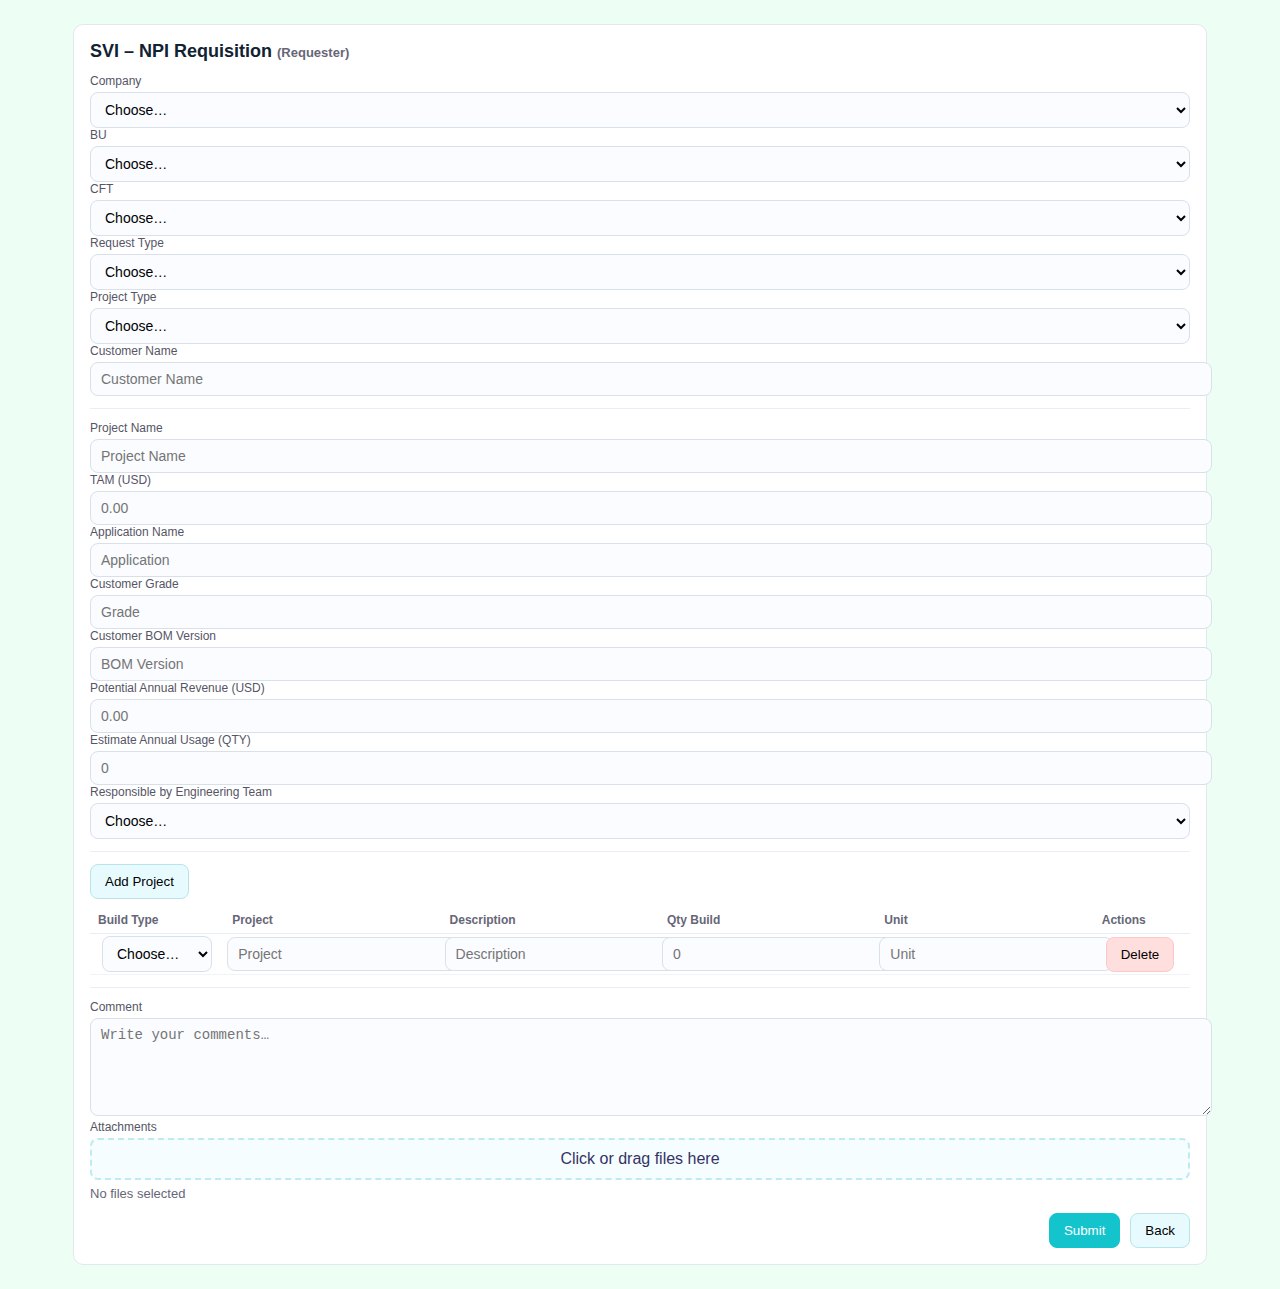
<file: index.html>
<!DOCTYPE html>
<html lang="en">

<head>
  <meta charset="UTF-8" />
  <meta name="viewport" content="width=device-width, initial-scale=1" />
  <title>SVI – NPI Requisition Requester</title>

  <link href="https://cdn.jsdelivr.net/npm/bootstrap@5.0.2/dist/css/bootstrap.min.css" rel="stylesheet"
    integrity="sha384-EVSTQN3/azprG1Anm3QDgpJLIm9Nao0Yz1ztcQTwFspd3yD65VohhpuuCOmLASjC" crossorigin="anonymous">

    <link rel="stylesheet" href="g1_style.css">

  
</head>

<body>
  <div class="container">
    <h1>SVI – NPI Requisition <span class="hint">(Requester)</span></h1>

    <!-- ========== FORM START ========== -->
    <form id="npiForm" onsubmit="event.preventDefault(); alert('Submitted!');">

      <!-- 1) Basic info -->
      <div class="row">
        <div class="col-4 mb-3">
          <label>Company</label>
          <select required>
            <option value="">Choose…</option>
            <option>SVI2</option>
            <option>SEC 1</option>
          </select>
        </div>
        <div class="col mb-3">
          <label>BU</label>
          <select>
            <option value="">Choose…</option>
            <option>BD</option>
            <option>BU1</option>
            <option>BU2</option>
            <option>BU3</option>
            <option>BU4</option>
            <option>BU5</option>
          </select>
        </div>
        <div class="col mb-3">
          <label>CFT</label>
          <select>
            <option value="">Choose…</option>
            <option>CPFT1</option>
            <option>CPFT2</option>
            <option>CPFT3</option>
            <option>CPFT4</option>
          </select>
        </div>
      </div>

      <div class="row">
        <div class="col mb-3">
          <label>Request Type</label>
          <select>
            <option>Choose…</option>
            <option>Other</option>
            <option>Engineer</option>
            <option>Material & Engineer</option>
          </select>
        </div>
        <div class="col mb-3">
          <label>Project Type</label>
          <select>
            <option>Choose…</option>
            <option>NPI</option>
            <option>Others</option>
          </select>
        </div>
        <div class="col mb-3">
          <label>Customer Name</label>
          <input type="text" placeholder="Customer Name" />
        </div>
      </div>

      <hr />

      <!-- 2) Project details -->
      <div class="row">
        <div class="col-3 mb-3">
          <label>Project Name</label>
          <input type="text" placeholder="Project Name" />
        </div>
        <div class="col-3 mb-3">
          <label>TAM (USD)</label>
          <input type="number" step="0.01" placeholder="0.00" />
        </div>
        <div class="col-3 mb-3">
          <label>Application Name</label>
          <input type="text" placeholder="Application" />
        </div>
        <div class="col-3 mb-3">
          <label>Customer Grade</label>
          <input type="text" placeholder="Grade" />
        </div>
        <div class="col-3 mb-3">
          <label>Customer BOM Version</label>
          <input type="text" placeholder="BOM Version" />
        </div>
        <div class="col-3 mb-3">
          <label>Potential Annual Revenue (USD)</label>
          <input type="number" step="0.01" placeholder="0.00" />
        </div>
        <div class="col-3 mb-3">
          <label>Estimate Annual Usage (QTY)</label>
          <input type="number" placeholder="0" />
        </div>
        <div class="col-6 mb-3">
          <label>Responsible by Engineering Team</label>
          <select>
            <option>Choose…</option>
            <option>G1 (NPI Engineer Team)</option>
            <option>G2 (Sustaining Engineer Team)</option>
          </select>
        </div>
      </div>

      <hr />

      <!-- 3) Projects table -->
      <div class="row-actions">
        <button type="button" onclick="addrow()">Add Project</button>
      </div>

      <table id="projectTable">
        <thead>
          <tr>
            <th>Build Type</th>
            <th>Project</th>
            <th>Description</th>
            <th>Qty Build</th>
            <th>Unit</th>
            <th>Actions</th>
          </tr>
        </thead>
        <tbody id="rows">
          <tr>
            <td>
              <select>
                <option>Choose…</option>
                <option>PCBA</option>
                <option>Boxbuild</option>
              </select>
            </td>
            <td style="padding: 3px;"><input type="text" placeholder="Project" /></td>
            <td style="padding: 3px;"><input type="text" placeholder="Description" /></td>
            <td style="padding: 3px;"><input type="number" placeholder="0" /></td>
            <td style="padding: 3px;"><input type="text" placeholder="Unit" /></td>
            <td class="text-center">
              <button type="button" class="danger" onclick="deleterow(this)">Delete</button>
            </td>
          </tr>
        </tbody>
      </table>

      <hr />

      <!-- 4) Comment + Attachments -->
      <div class="row">
        <div class="col-12 mb-3">
          <label>Comment</label>
          <textarea placeholder="Write your comments…"></textarea>
        </div>
        <div class="col-4 mb-3">
          <label>Attachments</label>
          <div id="drop" class="dropzone">Click or drag files here</div>
          <input id="files" type="file" multiple hidden />
          <div id="fileNames" class="files">No files selected</div>
        </div>
      </div>

      <!-- 5) Submit / Back -->
      <div class="actions">
        <button type="submit" class="primary">Submit</button>
        <button type="button" onclick="history.back()">Back</button>
      </div>
    </form>
    <!-- ========== FORM END ========== -->
  </div>

  <script>
    // ===== Keep JavaScript minimal and readable =====
    function addrow() {
      const table = document.getElementById('projectTable');
      const rows = document.getElementById('rows');
      const newRow = document.createElement('tr');
      newRow.innerHTML = `
        <td>
          <select>
            <option>Choose…</option>
            <option>PCBA</option>
            <option>Boxbuild</option>
          </select>
        </td>
        <td style="padding: 3px;"><input type="text" placeholder="Project" /></td>
        <td style="padding: 3px;"><input type="text" placeholder="Description" /></td>
        <td style="padding: 3px;"><input type="number" placeholder="0" /></td>
        <td style="padding: 3px;"><input type="text" placeholder="Unit" /></td>
        <td class="text-center">
          <button type="button" class="danger" onclick="deleterow(this)" style="width: 100%;">Delete</button>
        </td>`;
      rows.appendChild(newRow);
    }

    function deleterow(button) {
      const row = button.closest('tr');
      if (rows.children.length > 1) { // prevent removing the last row
        rows.removeChild(row);
      } else {
        alert('Cannot remove the last row');
      }
    }
    // start with 1 row for convenience
    addRow();

    // ===== Simple file picker / drop logic =====
    const drop = document.getElementById('drop');
    const fileInput = document.getElementById('files');
    const fileNames = document.getElementById('fileNames');

    function renderNames() {
      const names = [...fileInput.files].map(f => f.name);
      fileNames.textContent = names.length ? names.join(', ') : 'No files selected';
    }

    drop.addEventListener('click', () => fileInput.click());
    fileInput.addEventListener('change', renderNames);

    drop.addEventListener('dragover', (e) => { e.preventDefault(); });
    drop.addEventListener('drop', (e) => {
      e.preventDefault();
      fileInput.files = e.dataTransfer.files; // copy dropped files into the input
      renderNames();
    });
  </script>
</body>

</html>
</file>
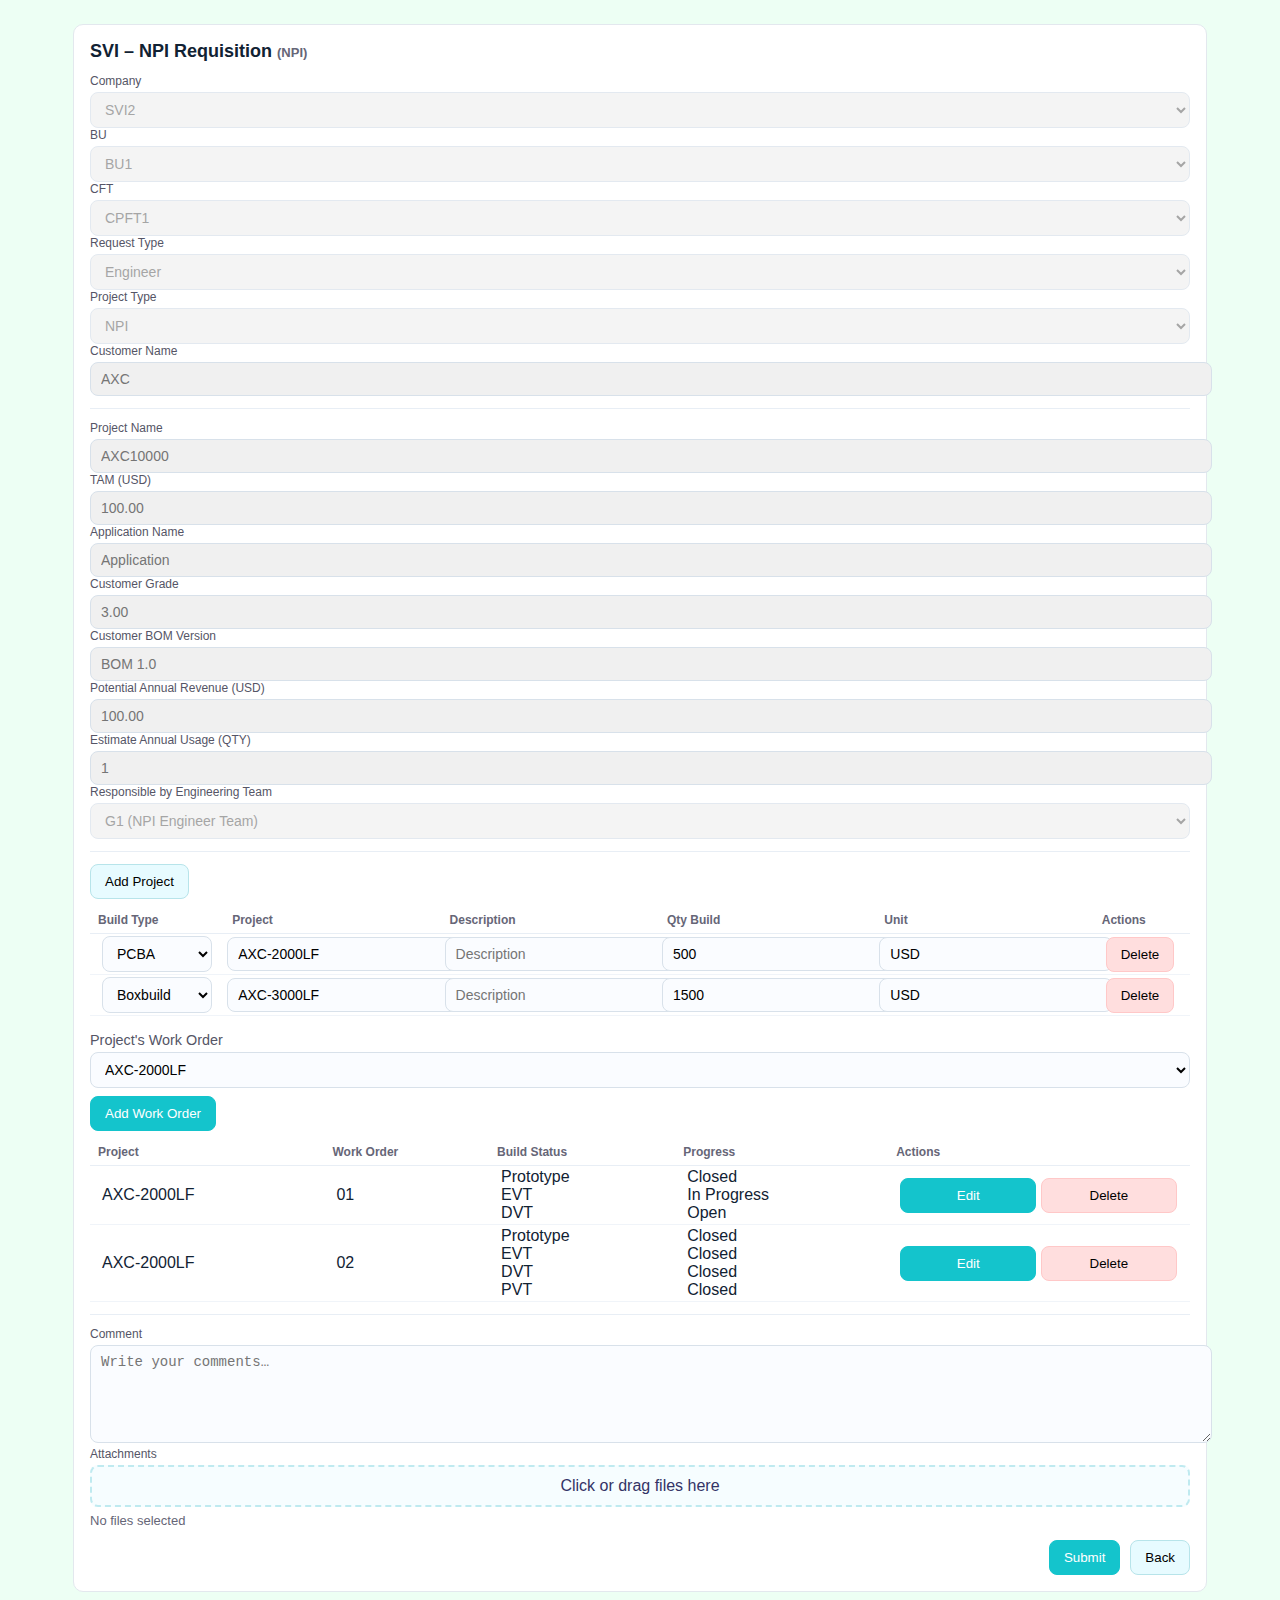
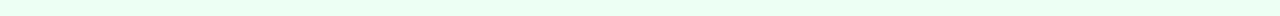
<file: g1_request_npi.html>
<!DOCTYPE html>
<html lang="en">

<head>
  <meta charset="UTF-8" />
  <meta name="viewport" content="width=device-width, initial-scale=1" />
  <title>SVI – NPI Requisition NPI</title>

  <link href="https://cdn.jsdelivr.net/npm/bootstrap@5.0.2/dist/css/bootstrap.min.css" rel="stylesheet"
    integrity="sha384-EVSTQN3/azprG1Anm3QDgpJLIm9Nao0Yz1ztcQTwFspd3yD65VohhpuuCOmLASjC" crossorigin="anonymous">

    <link rel="stylesheet" href="g1_style.css">

</head>

<body>
  <div class="container">
    <h1>SVI – NPI Requisition <span class="hint">(NPI)</span></h1>

    
    <form id="npiForm" onsubmit="event.preventDefault(); alert('Submitted!');">

      <!-- 1) Basic info -->
    <div class="row">
      <div class="col-4 mb-3">
        <label>Company</label>
        <select disabled style="background-color: #f0f0f0;">
        <option selected>SVI2</option>
        </select>
      </div>
      <div class="col mb-3">
        <label>BU</label>
        <select disabled style="background-color: #f0f0f0;">
        <option selected>BU1</option>
        </select>
      </div>
      <div class="col mb-3">
        <label>CFT</label>
        <select disabled style="background-color: #f0f0f0;">
        <option selected>CPFT1</option>
        </select>
      </div>
    </div>

    <div class="row">
      <div class="col mb-3">
        <label>Request Type</label>
        <select disabled style="background-color: #f0f0f0;">
        <option selected>Engineer</option>
        </select>
      </div>
      <div class="col mb-3">
        <label>Project Type</label>
        <select disabled style="background-color: #f0f0f0;">
        <option selected>NPI</option>
        </select>
      </div>
      <div class="col mb-3">
        <label>Customer Name</label>
        <input disabled type="text" placeholder="AXC" style="background-color: #f0f0f0;" />
      </div>
    </div>

    <hr />

    <!-- 2) Project details -->
    <div class="row">
      <div class="col-3 mb-3">
        <label>Project Name</label>
        <input disabled type="text" placeholder="AXC10000" style="background-color: #f0f0f0;" />
      </div>
      <div class="col-3 mb-3">
        <label>TAM (USD)</label>
        <input disabled type="number" step="0.01" placeholder="100.00" style="background-color: #f0f0f0;" />
      </div>
      <div class="col-3 mb-3">
        <label>Application Name</label>
        <input disabled type="text" placeholder="Application" style="background-color: #f0f0f0;" />
      </div>
      <div class="col-3 mb-3">
        <label>Customer Grade</label>
        <input disabled type="text" placeholder="3.00" style="background-color: #f0f0f0;" />
      </div>
      <div class="col-3 mb-3">
        <label>Customer BOM Version</label>
        <input disabled type="text" placeholder="BOM 1.0" style="background-color: #f0f0f0;" />
      </div>
      <div class="col-3 mb-3">
        <label>Potential Annual Revenue (USD)</label>
        <input disabled type="number" step="0.01" placeholder="100.00" style="background-color: #f0f0f0;" />
      </div>
      <div class="col-3 mb-3">
        <label>Estimate Annual Usage (QTY)</label>
        <input disabled type="number" placeholder="1" style="background-color: #f0f0f0;" />
      </div>
      <div class="col-6 mb-3">
        <label>Responsible by Engineering Team</label>
        <select disabled style="background-color: #f0f0f0;">
        <option>G1 (NPI Engineer Team)</option>
        </select>
      </div>
    </div>

    <hr />

      <!-- 3) Projects table -->
      <div class="row-actions">
        <button type="button" onclick="addrow()">Add Project</button>
      </div>

      <table id="projectTable">
        <thead>
          <tr>
            <th>Build Type</th>
            <th>Project</th>
            <th>Description</th>
            <th>Qty Build</th>
            <th>Unit</th>
            <th>Actions</th>
          </tr>
        </thead>
        <tbody id="rows">
          <tr>
            <td>
              <select>
                <option>Choose…</option>
                <option selected>PCBA</option>
                <option>Boxbuild</option>
              </select>
            </td>
            <td style="padding: 3px;"><input type="text" placeholder="AXC-2000LF" value="AXC-2000LF" /></td>
            <td style="padding: 3px;"><input type="text" placeholder="Description" /></td>
            <td style="padding: 3px;"><input type="number" placeholder="500" value="500" /></td>
            <td style="padding: 3px;"><input type="text" placeholder="USD" value="USD" /></td>
            <td class="text-center">
              <button type="button" class="danger" onclick="deleterow(this)">Delete</button>
            </td>
          </tr>
          <tr>
            <td>
              <select>
                <option>Choose…</option>
                <option>PCBA</option>
                <option selected>Boxbuild</option>
              </select>
            </td>
            <td style="padding: 3px;"><input type="text" placeholder="AXC-2000LF" value="AXC-3000LF" /></td>
            <td style="padding: 3px;"><input type="text" placeholder="Description" /></td>
            <td style="padding: 3px;"><input type="number" placeholder="500" value="1500" /></td>
            <td style="padding: 3px;"><input type="text" placeholder="USD" value="USD" /></td>
            <td class="text-center">
              <button type="button" class="danger" onclick="deleterow(this)">Delete</button>
            </td>
          </tr>
        </tbody>
      </table>
        <div class="row-actions"></div>
        <div class="col-12 mb-3">
          <!-- <label style="font-size: 1rem; font-weight: 500;">Work Order</label> -->
        <div class="row mb-2 align-items-center">
            <div class="col-auto">
                <label style="font-size: 0.9rem; font-weight: 400;">Project's Work Order</label>
            </div>
            <div class="col">
                <select class="form-select">
                    <option>AXC-2000LF</option>
                    <option>AXC-3000LF</option>
                </select>
            </div>
        </div>
        <div class="row-actions">
        <a href="g1_request_npi_create.html" target="_blank"><button type="button" class="primary">Add Work Order</button></a>
        <!-- <button type="button" onclick="addrow_workorder()">Add Work Order</button> -->
      </div>
          <table id="workOrder">
            <thead>
              <tr>
            <th>Project</th>
            <th>Work Order</th>
            <th>Build Status</th>
            <th>Progress</th>
            <th>Actions</th>
              </tr>
            </thead>
            <tbody id="rowsworkorder">
              <tr>
                <td>AXC-2000LF</td>
                <td>01</td>
                <td>
                    <div>Prototype</div>
                    <div>EVT</div>
                    <div>DVT</div>

                </td>
                <td>
                    <div>Closed</div>
                    <div>In Progress</div>
                    <div>Open</div>
                </td>
                <td class="text-center">
                <a href="g1_request_npi_edit_W01.html" target="_blank"><button type="button" class="primary" style="width:49%;">Edit</button></a>
                <button type="button" class="danger" style="width:49%;" onclick="deleterow_workorder(this)">Delete</button>
                </td>
              </tr>
              <tr>
                <td>AXC-2000LF</td>
                <td>02</td>
                <td>
                    <div>Prototype</div>
                    <div>EVT</div>
                    <div>DVT</div>
                    <div>PVT</div>
                </td>
                <td>
                    <div>Closed</div>
                    <div>Closed</div>
                    <div>Closed</div>
                    <div>Closed</div>

                </td>
                <td class="text-center">
                <a href="g1_request_npi_edit_W02.html" target="_blank"><button type="button" class="primary" style="width:49%;">Edit</button></a>
                <button type="button" class="danger" style="width:49%;" onclick="deleterow_workorder(this)">Delete</button>
                </td>
              </tr>

            
          </table>
        </div>



      <hr />

      <!-- 4) Comment + Attachments -->
      <div class="row">
        <div class="col-12 mb-3">
          <label>Comment</label>
          <textarea placeholder="Write your comments…"></textarea>
        </div>
        <div class="col-4 mb-3">
          <label>Attachments</label>
          <div id="drop" class="dropzone">Click or drag files here</div>
          <input id="files" type="file" multiple hidden />
          <div id="fileNames" class="files">No files selected</div>
        </div>
      </div>

      

      <!-- 5) Submit / Back -->
      <div class="actions">
        <button type="submit" class="primary">Submit</button>
        <button type="button" onclick="history.back()">Back</button>
      </div>
    </form>
    <!-- ========== FORM END ========== -->
  </div>

  <script>
    // ===== Keep JavaScript minimal and readable =====
    function addrow() {
      const table = document.getElementById('projectTable');
      const rows = document.getElementById('rows');
      const newRow = document.createElement('tr');
      newRow.innerHTML = `
        <td>
          <select>
            <option>Choose…</option>
            <option>PCBA</option>
            <option>Boxbuild</option>
          </select>
        </td>
        <td style="padding: 3px;"><input type="text" placeholder="Project" /></td>
        <td style="padding: 3px;"><input type="text" placeholder="Description" /></td>
        <td style="padding: 3px;"><input type="number" placeholder="0" /></td>
        <td style="padding: 3px;"><input type="text" placeholder="Unit" /></td>
        <td class="text-center">
          <button type="button" class="danger" onclick="deleterow(this)" style="width: 100%;">Delete</button>
        </td>`;
      rows.appendChild(newRow);
    }

    function deleterow(button) {
      const row = button.closest('tr');
      if (rows.children.length > 1) { // prevent removing the last row
        rows.removeChild(row);
      } else {
        alert('Cannot remove the last row');
      }
    }
    // start with 1 row for convenience
    addRow();

    // ===== Simple file picker / drop logic =====
    const drop = document.getElementById('drop');
    const fileInput = document.getElementById('files');
    const fileNames = document.getElementById('fileNames');

    function renderNames() {
      const names = [...fileInput.files].map(f => f.name);
      fileNames.textContent = names.length ? names.join(', ') : 'No files selected';
    }

    drop.addEventListener('click', () => fileInput.click());
    fileInput.addEventListener('change', renderNames);

    drop.addEventListener('dragover', (e) => { e.preventDefault(); });
    drop.addEventListener('drop', (e) => {
      e.preventDefault();
      fileInput.files = e.dataTransfer.files; // copy dropped files into the input
      renderNames();
    });

     // ===== Add Work Order =====
    function addrow_workorder() {
      const table = document.getElementById('workOrder');
      const rows = document.getElementById('rowsworkorder');
      const newRow = document.createElement('tr');
      newRow.innerHTML = `
        <td>AXC-2000LF</td>
                <td>03</td>
                <td></td>
                <td></td>
                <td class="text-center">
                  <a href="g1_request_npi_edit.html" target="_blank"><button type="button" class="primary" style="width:49%;">Edit</button></a>
                  <button type="button" class="danger" style="width:49%;" onclick="deleterow_workorder(this)">Delete</button>
                </td> `;
      rows.appendChild(newRow);
    }

    function deleterow_workorder(button) {
      const row = button.closest('tr');
      const rows = document.getElementById('rowsworkorder');
      if (rows.children.length > 1) { // prevent removing the last row
        rows.removeChild(row);
      } else 
      {
        alert('Cannot remove the last row');
      }
    }

   


  </script>

</body>

</html>
</file>
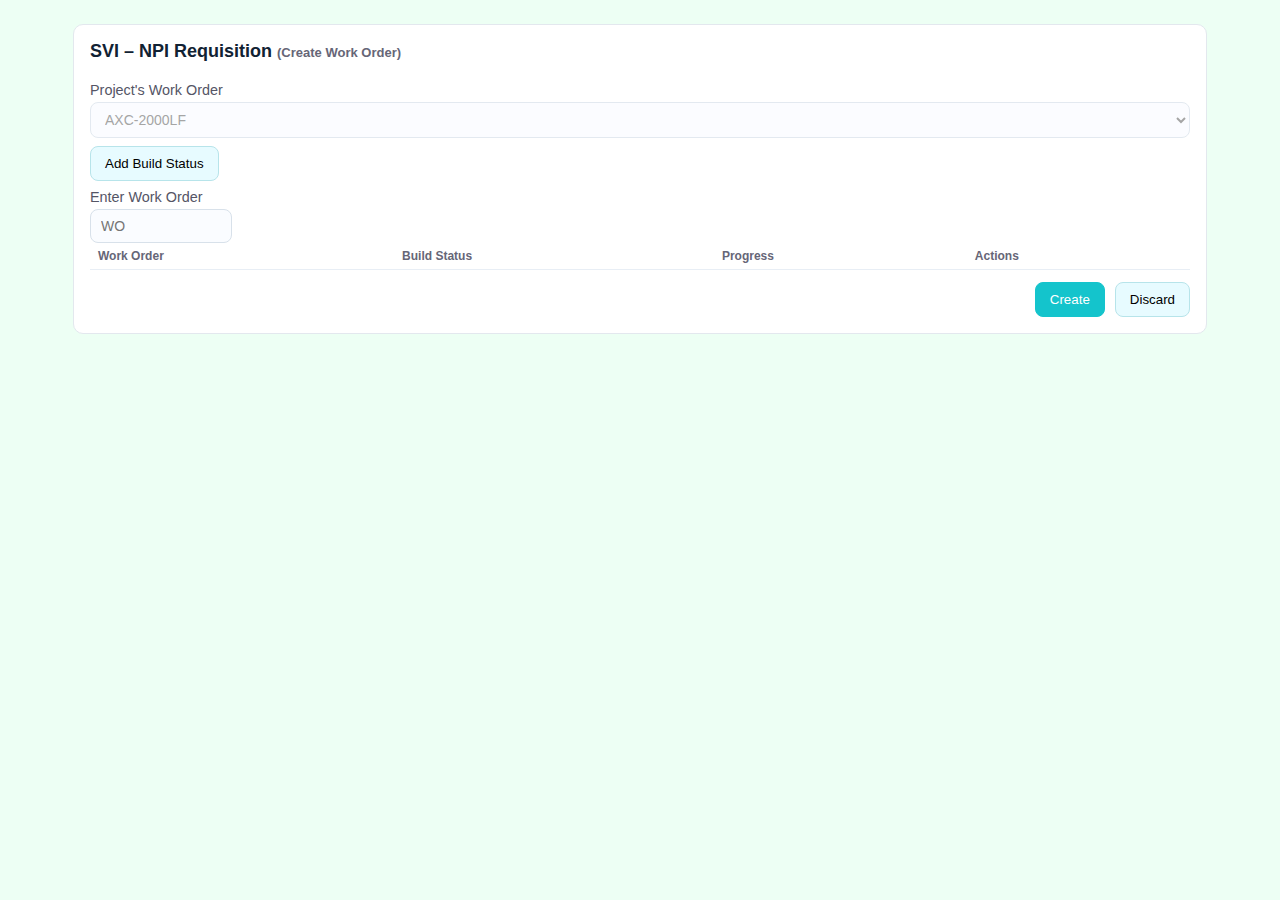
<file: g1_request_npi_create.html>
<!DOCTYPE html>
<html lang="en">
<head>
  <meta charset="UTF-8">
  <title>SVI – NPI Requisition NPI Create Work Order</title>

  <link href="https://cdn.jsdelivr.net/npm/bootstrap@5.0.2/dist/css/bootstrap.min.css" rel="stylesheet"
    integrity="sha384-EVSTQN3/azprG1Anm3QDgpJLIm9Nao0Yz1ztcQTwFspd3yD65VohhpuuCOmLASjC" crossorigin="anonymous">

    <link rel="stylesheet" href="g1_style.css">

  <script src="jquery-3.7.1.min.js"></script>
</head>
<body>
  <div class="container">
    <h1>SVI – NPI Requisition <span class="hint">(Create Work Order)</span></h1>

    
 <form id="npiForm" onsubmit="event.preventDefault(); alert('Submitted!');"></form>
<div class="row-actions"></div>
        <div class="col-12 mb-3">
          <!-- <label style="font-size: 1rem; font-weight: 500;">Work Order</label> -->
        <div class="row mb-2 align-items-center">
            <div class="col-auto">
                <label style="font-size: 0.9rem; font-weight: 400;">Project's Work Order</label>
            </div>
            <div class="col">
                <select disabled class="form-select">
                    <option>AXC-2000LF</option>
                    <option>AXC-3000LF</option>
                </select>
            </div>
        </div>
        <div class="row-actions">
        <button type="button" onclick="addrow_buildstatus()">Add Build Status</button>
         </div>
         <div class="row mb-2 align-items-center">
            <div class="col-auto">
                <label style="font-size: 0.9rem; font-weight: 400;">Enter Work Order</label>
            </div>
            <div class="col" style="max-width: 120px;">
                <input type="text" class="form-control" value="" placeholder="WO" id="WOInput">
            </div>
        </div>
          <table id="buildstatus">
            <thead>
              <tr>
            <th>Work Order</th>
            <th>Build Status</th>
            <th>Progress</th>
            <th>Actions</th>
              </tr>
            </thead>
            <tbody id="rowsbuildstatus">
              

          </table>
        </div>

    <tr></tr>

        <!-- 5) Submit / Back -->
      <div class="actions">
        <button type="submit" class="primary">Create</button>
        <button type="button" onclick="history.back()">Discard</button>
      </div>
    </form>


       

    <script>
        function addrow_buildstatus() {
        const woValue = document.getElementById('WOInput').value.trim();  
             if (!woValue) {
                alert('Please enter a Work Order before adding a new row.');
            return;
            }          
        const table = document.getElementById('buildstatus');
        const rows = document.getElementById('rowsbuildstatus');
        const newRow = document.createElement('tr');
        newRow.innerHTML = `
            <td>
                <div>${woValue}</div>
            </td>
            <td>
                <select>
                    <option>Prototype</option>
                    <option>EVT</option>
                    <option>DVT</option>
                    <option>PVT</option>
                </select>
            </td>
            <td>
                <select class="build_status_progression">
                </select>
            </td>
            <td>
                <button type="button" class="danger" onclick="deleterow_buildstatus(this)"> Delete </button>
            </td>`;
        
        rows.appendChild(newRow); 

        const build_status_progression = document.querySelectorAll('.build_status_progression');

        $.ajax({
            url: 'status.json',
            dataType: 'json',
            success: function(data) {
            build_status_progression.forEach(select => {
                data.status.forEach(status => {
                    const option = document.createElement('option');
                    option.value = status.id;      // use ID as value
                    option.textContent = status.name; // display name
                    select.appendChild(option);
                });
            });
        },
            error: function() {
            alert('Failed to load data');
            }
        });
    }

    function deleterow_buildstatus(button) {
        const table = document.getElementById('buildstatus');
        const row = button.closest('tr');
        if (table.rows.length > 1) {
            row.remove();
        } else {
            alert('Cannot delete the last row.');
        }
    }   

    </script>
    

</body>
</html>
</file>
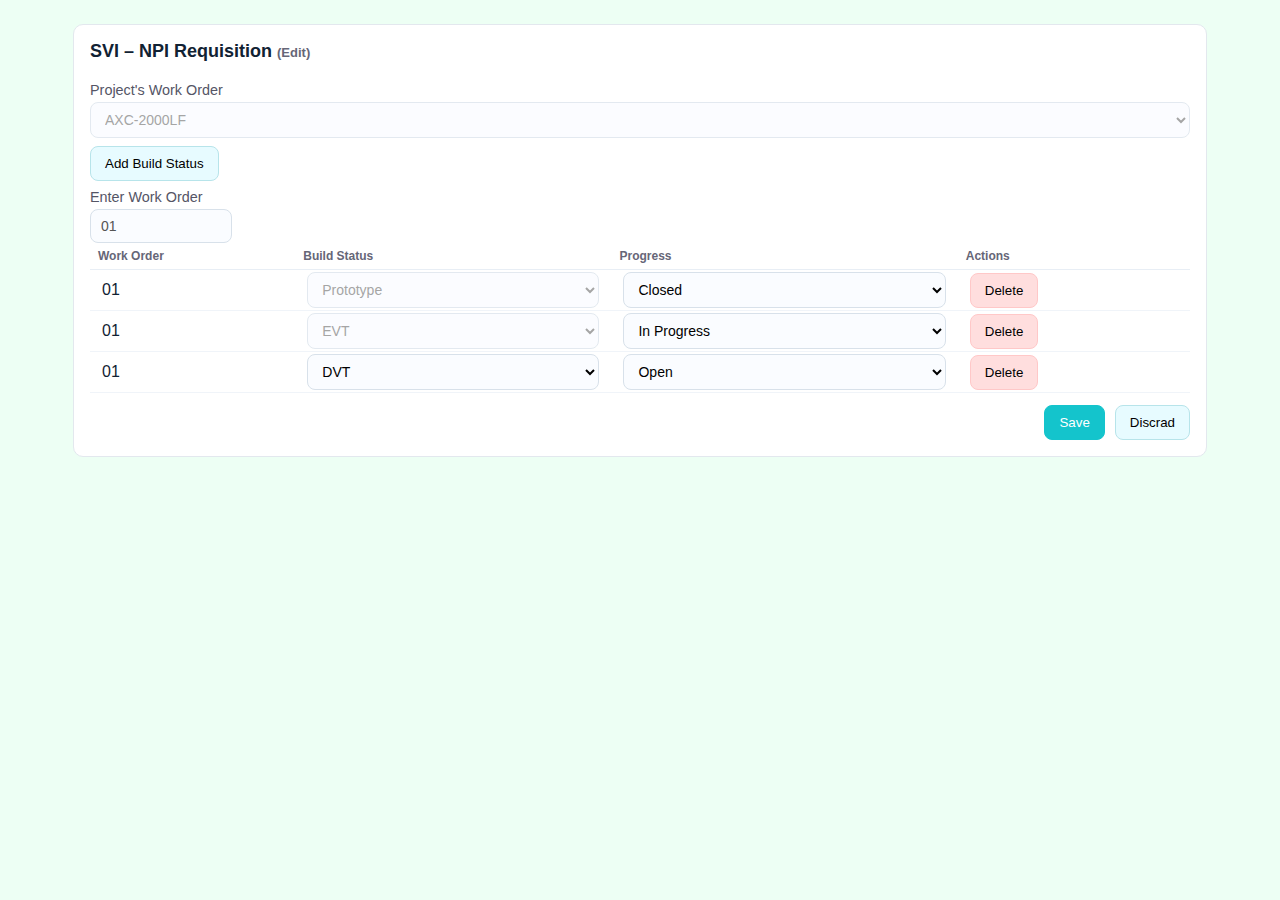
<file: g1_request_npi_edit_W01.html>
<!DOCTYPE html>
<html lang="en">
<head>
  <meta charset="UTF-8">
  <title>SVI – NPI Requisition NPI Create Work Order</title>

  <link href="https://cdn.jsdelivr.net/npm/bootstrap@5.0.2/dist/css/bootstrap.min.css" rel="stylesheet"
    integrity="sha384-EVSTQN3/azprG1Anm3QDgpJLIm9Nao0Yz1ztcQTwFspd3yD65VohhpuuCOmLASjC" crossorigin="anonymous">

    <link rel="stylesheet" href="g1_style.css">

    <script src="jquery-3.7.1.min.js"></script>


</head>
<body>
<div class="container">
    <h1>SVI – NPI Requisition <span class="hint">(Edit)</span></h1>

    
 <form id="npiForm" onsubmit="event.preventDefault(); alert('Submitted!');"></form>
<div class="row-actions"></div>
        <div class="col-12 mb-3">
          <!-- <label style="font-size: 1rem; font-weight: 500;">Work Order</label> -->
        <div class="row mb-2 align-items-center">
            <div class="col-auto">
                <label style="font-size: 0.9rem; font-weight: 400;">Project's Work Order</label>
            </div>
            <div class="col">
                <select disabled class="form-select">
                    <option>AXC-2000LF</option>
                    <option>AXC-3000LF</option>
                </select>
            </div>
        </div>
        <div class="row-actions">
        <button type="button" onclick="addrow_buildstatus()">Add Build Status</button>
         </div>
         <div class="row mb-2 align-items-center">
            <div class="col-auto">
                <label style="font-size: 0.9rem; font-weight: 400;">Enter Work Order</label>
            </div>
            <div class="col" style="max-width: 120px;">
                <input disabled stype="text" class="form-control" value="01" placeholder="WO" id="WOInput">
            </div>
        </div>
          <table id="buildstatus">
            <thead>
              <tr>
            <th>Work Order</th>
            <th>Build Status</th>
            <th>Progress</th>
            <th>Actions</th>
              </tr>
            </thead>
            <tbody id="rowsbuildstatus">
              <tr>
                <td>01</td>
                <td>
                    <select disabled>
                        <option selected>Prototype</option>
                        <option>DVT</option>
                        <option>EVT</option>
                    </select>
                </td>
                <td>
                     <select>
                    <option>Open</option>
                    <option>In Progress</option>
                    <option selected>Closed</option>
                </select>
                </td>
                <td>
                <button type="button" class="danger" onclick="deleterow_buildstatus(this)">Delete</button>
                </td>
              </tr>
              <tr>
                <td>01</td>
                <td>
                     <select disabled>
                        <option>Prototype</option>
                        <option selected>EVT</option>
                        <option>DVT</option>
                    </select>
                </td>
                <td>
                    <select>
                    <option>Open</option>
                    <option selected>In Progress</option>
                    <option>Closed</option>
                </select>
                </td>
                <td>
                <button type="button" class="danger"  onclick="deleterow_buildstatus(this)">Delete</button>
                </td>
              </tr>
              <tr>
                <td>01</td>
                <td>
                    <select>
                        <option>Prototype</option>
                        <option>EVT</option>
                        <option selected>DVT</option>
                        <option>PVT</option>
                    </select>

                </td>
                <td>
                     <select>
                    <option selected>Open</option>
                    <option>In Progress</option>
                    <option>Closed</option>
                </select>
                </td>
                <td>
                <button type="button" class="danger"  onclick="deleterow_buildstatus(this)">Delete</button>
                </td>
              </tr>


          </table>
        </div>

    <tr></tr>

        <!-- 5) Submit / Back -->
      <div class="actions">
        <button type="submit" class="primary">Save</button>
        <button type="button" onclick="history.back()">Discrad</button>
      </div>
    </form>


    <script>
        function addrow_buildstatus() {
            const woValue = document.getElementById('WOInput').value.trim();  
                if (!woValue) {
                    alert('Please enter a Work Order before adding a new row.');
                return;
                }          
            const table = document.getElementById('buildstatus');
            const rows = document.getElementById('rowsbuildstatus');
            const newRow = document.createElement('tr');
            newRow.innerHTML = `
                <td>
                    <div>${woValue}</div>
                </td>
                <td>
                    <select>
                        <option>Prototype</option>
                        <option>EVT</option>
                        <option>DVT</option>
                        <option>PVT</option>
                    </select>
                </td>
                <td>
                    <select class="build_status_progression">
                </td>
                <td>
                    <button type="button" class="danger" onclick="deleterow_buildstatus(this)"> Delete </button>
                </td>`;
            
            rows.appendChild(newRow); 

            $.ajax({
                url: 'status.json',
                dataType: 'json',
                success: function(data) {
                    build_status_progression.forEach(select => {
                        data.status.forEach(status => {
                            const option = document.createElement('option');
                            option.value = status.id;      // use ID as value
                            option.textContent = status.name; // display name
                            select.appendChild(option);
                        });
                    });
                },
                error: function() {
                    alert('Failed to load data');
                }
            });


        }

    function deleterow_buildstatus(button) {
        const table = document.getElementById('buildstatus');
        const row = button.closest('tr');
        if (table.rows.length > 1) {
            row.remove();
        } else {
            alert('Cannot delete the last row.');
        }
                

    }   

    </script>



</body>
</html>
</file>
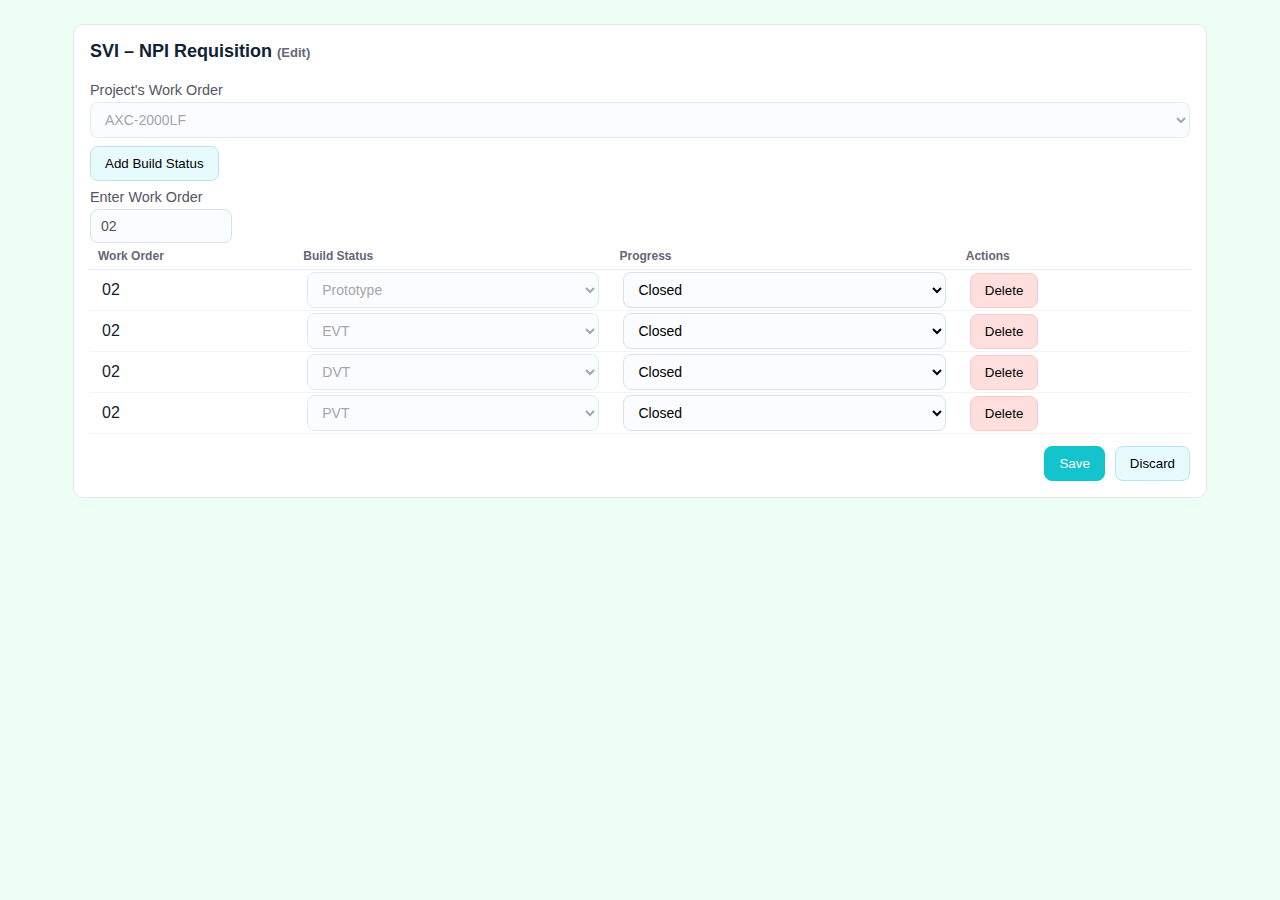
<file: g1_request_npi_edit_W02.html>
<!DOCTYPE html>
<html lang="en">
<head>
  <meta charset="UTF-8">
  <title>SVI – NPI Requisition NPI Create Work Order</title>

  <link href="https://cdn.jsdelivr.net/npm/bootstrap@5.0.2/dist/css/bootstrap.min.css" rel="stylesheet"
    integrity="sha384-EVSTQN3/azprG1Anm3QDgpJLIm9Nao0Yz1ztcQTwFspd3yD65VohhpuuCOmLASjC" crossorigin="anonymous">

    <link rel="stylesheet" href="g1_style.css">

    <script src="jquery-3.7.1.min.js"></script>


</head>
<body>
<div class="container">
    <h1>SVI – NPI Requisition <span class="hint">(Edit)</span></h1>

    
 <form id="npiForm" onsubmit="event.preventDefault(); alert('Submitted!');"></form>
<div class="row-actions"></div>
        <div class="col-12 mb-3">
          <!-- <label style="font-size: 1rem; font-weight: 500;">Work Order</label> -->
        <div class="row mb-2 align-items-center">
            <div class="col-auto">
                <label style="font-size: 0.9rem; font-weight: 400;">Project's Work Order</label>
            </div>
            <div class="col">
                <select disabled class="form-select">
                    <option>AXC-2000LF</option>
                    <option>AXC-3000LF</option>
                </select>
            </div>
        </div>
        <div class="row-actions">
        <button type="button" onclick="addrow_buildstatus()">Add Build Status</button>
         </div>
         <div class="row mb-2 align-items-center">
            <div class="col-auto">
                <label style="font-size: 0.9rem; font-weight: 400;">Enter Work Order</label>
            </div>
            <div class="col" style="max-width: 120px;">
                <input disabled type="text" class="form-control" value="02" placeholder="WO" id="WOInput">
            </div>
        </div>
          <table id="buildstatus">
            <thead>
              <tr>
            <th>Work Order</th>
            <th>Build Status</th>
            <th>Progress</th>
            <th>Actions</th>
              </tr>
            </thead>
            <tbody id="rowsbuildstatus">
              <tr>
                <td>02</td>
                <td>
                     <select disabled>
                        <option selected>Prototype</option>
                        <option>EVT</option>
                        <option>DVT</option>
                        <option>PVT</option>
                    </select>
                </td>
                <td>
                   <select>
                    <option>Open</option>
                    <option>In Progress</option>
                    <option selected>Closed</option>
                </select>
                </td>
                <td>
                <button type="button" class="danger"  onclick="deleterow_buildstatus(this)">Delete</button>
                </td>
              </tr>
             <tr>
                <td>02</td>
                <td>
                     <select disabled>
                        <option>Prototype</option>
                        <option selected>EVT</option>
                        <option>DVT</option>
                        <option>PVT</option>
                    </select>
                </td>
                <td>
                   <select>
                    <option>Open</option>
                    <option>In Progress</option>
                    <option selected>Closed</option>
                </select>
                </td>
                <td>
                <button type="button" class="danger"  onclick="deleterow_buildstatus(this)">Delete</button>
                </td>
              </tr>
              <tr>
                <td>02</td>
                <td>
                     <select disabled>
                        <option>Prototype</option>
                        <option>EVT</option>
                        <option selected>DVT</option>
                        <option>PVT</option>
                    </select>
                </td>
                <td>
                   <select>
                    <option>Open</option>
                    <option>In Progress</option>
                    <option selected>Closed</option>
                </select>
                </td>
                <td>
                <button type="button" class="danger"  onclick="deleterow_buildstatus(this)">Delete</button>
                </td>
              </tr>
              <tr>
                <td>02</td>
                <td>
                     <select disabled>
                        <option>Prototype</option>
                        <option>EVT</option>
                        <option>DVT</option>
                        <option selected>PVT</option>
                    </select>
                </td>
                <td>
                  <select>
                    <option>Open</option>
                    <option>In Progress</option>
                    <option selected>Closed</option>
                </select>
                </td>
                <td>
                <button type="button" class="danger"  onclick="deleterow_buildstatus(this)">Delete</button>
                </td>
              </tr>


          </table>
        </div>

    <tr></tr>

        <!-- 5) Submit / Back -->
      <div class="actions">
        <button type="submit" class="primary">Save</button>
        <button type="button" onclick="history.back()">Discard</button>
      </div>
    </form>


       

    <script>
        function addrow_buildstatus() {
        const woValue = document.getElementById('WOInput').value.trim();  
             if (!woValue) {
                alert('Please enter a Work Order before adding a new row.');
            return;
            }          
        const table = document.getElementById('buildstatus');
        const rows = document.getElementById('rowsbuildstatus');
        const newRow = document.createElement('tr');
        newRow.innerHTML = `
            <td>
                <div>${woValue}</div>
            </td>
            <td>
                <select>
                    <option>Prototype</option>
                    <option>EVT</option>
                    <option>DVT</option>
                    <option>PVT</option>
                </select>
            </td>
            <td>
                 <select>
                    <option>Open</option>
                    <option>In Progress</option>
                    <option>Closed</option>
                </select>
            </td>
            <td>
                <button type="button" class="danger" onclick="deleterow_buildstatus(this)"> Delete </button>
            </td>`;
        
        rows.appendChild(newRow); }

    function deleterow_buildstatus(button) {
        const table = document.getElementById('buildstatus');
        const row = button.closest('tr');
        if (table.rows.length > 1) {
            row.remove();
        } else {
            alert('Cannot delete the last row.');
        }
    }   

    </script>
</body>
</html>
</file>
<file: g1_style.css>
/* ===== Basic page styles ===== */
    body {
      font-family: Arial, Helvetica, sans-serif;
      margin: 0;
      background: #edfff4;
      color: #123;
    }

    .container {
      max-width: 1100px;
      margin: 24px auto;
      background: #fff;
      border: 1px solid #e3e8ee;
      border-radius: 10px;
      padding: 16px;
    }

    h1 {
      font-size: 18px;
      margin: 0 0 12px;
    }

    .hint {
      color: #667;
      font-size: 13px;
    }

    hr {
      border: 0;
      height: 1px;
      background: #e8eef5;
      margin: 12px 0;
    }

    @media (max-width: 900px) {

      .col-6,
      .col-4 {
        grid-column: span 12;
      }
    }

    /* ===== Form controls ===== */
    label {
      display: block;
      font-size: 12px;
      color: #556;
      margin-bottom: 4px;
    }

    input,
    select,
    textarea {
      width: 100%;
      padding: 8px 10px;
      border: 1px solid #d8e1ea;
      border-radius: 8px;
      font-size: 14px;
      background: #fafcff;
    }

    textarea {
      min-height: 80px;
    }

    /* ===== Table for project rows ===== */
    table {
      width: 100%;
      border-collapse: collapse;
    }

    thead th {
      text-align: left;
      font-size: 12px;
      color: #667;
      border-bottom: 1px solid #e8eef5;
      padding: 6px 8px;
    }

    tbody td {
      padding: 2px 12px;
      border-bottom: 1px solid #f0f4f9;
    }

    /* ===== Buttons ===== */
    .actions {
      display: flex;
      gap: 10px;
      justify-content: flex-end;
      margin-top: 12px;
    }

    button {
      padding: 9px 14px;
      border: 1px solid #b7e4ea;
      background: #e7fbff;
      border-radius: 8px;
      cursor: pointer;
    }

    button.primary {
      background: #14c4cc;
      color: hwb(0 100% 0%);
      border-color: #14c4cc;
    }

    button.danger {
      background: #ffdede;
      border-color: #ffc8c8;
    }

    .row-actions {
      display: flex;
      gap: 6px;
      margin: 8px 0;
    }


    /* ===== Dropzone (very simple) ===== */
    .dropzone {
      border: 2px dashed #bfeaf0;
      border-radius: 8px;
      padding: 10px;
      text-align: center;
      color: #336;
      background: #f6fdff;
      cursor: pointer;
    }

    .files {
      color: #667;
      font-size: 13px;
      margin-top: 6px;
    }
</file>
